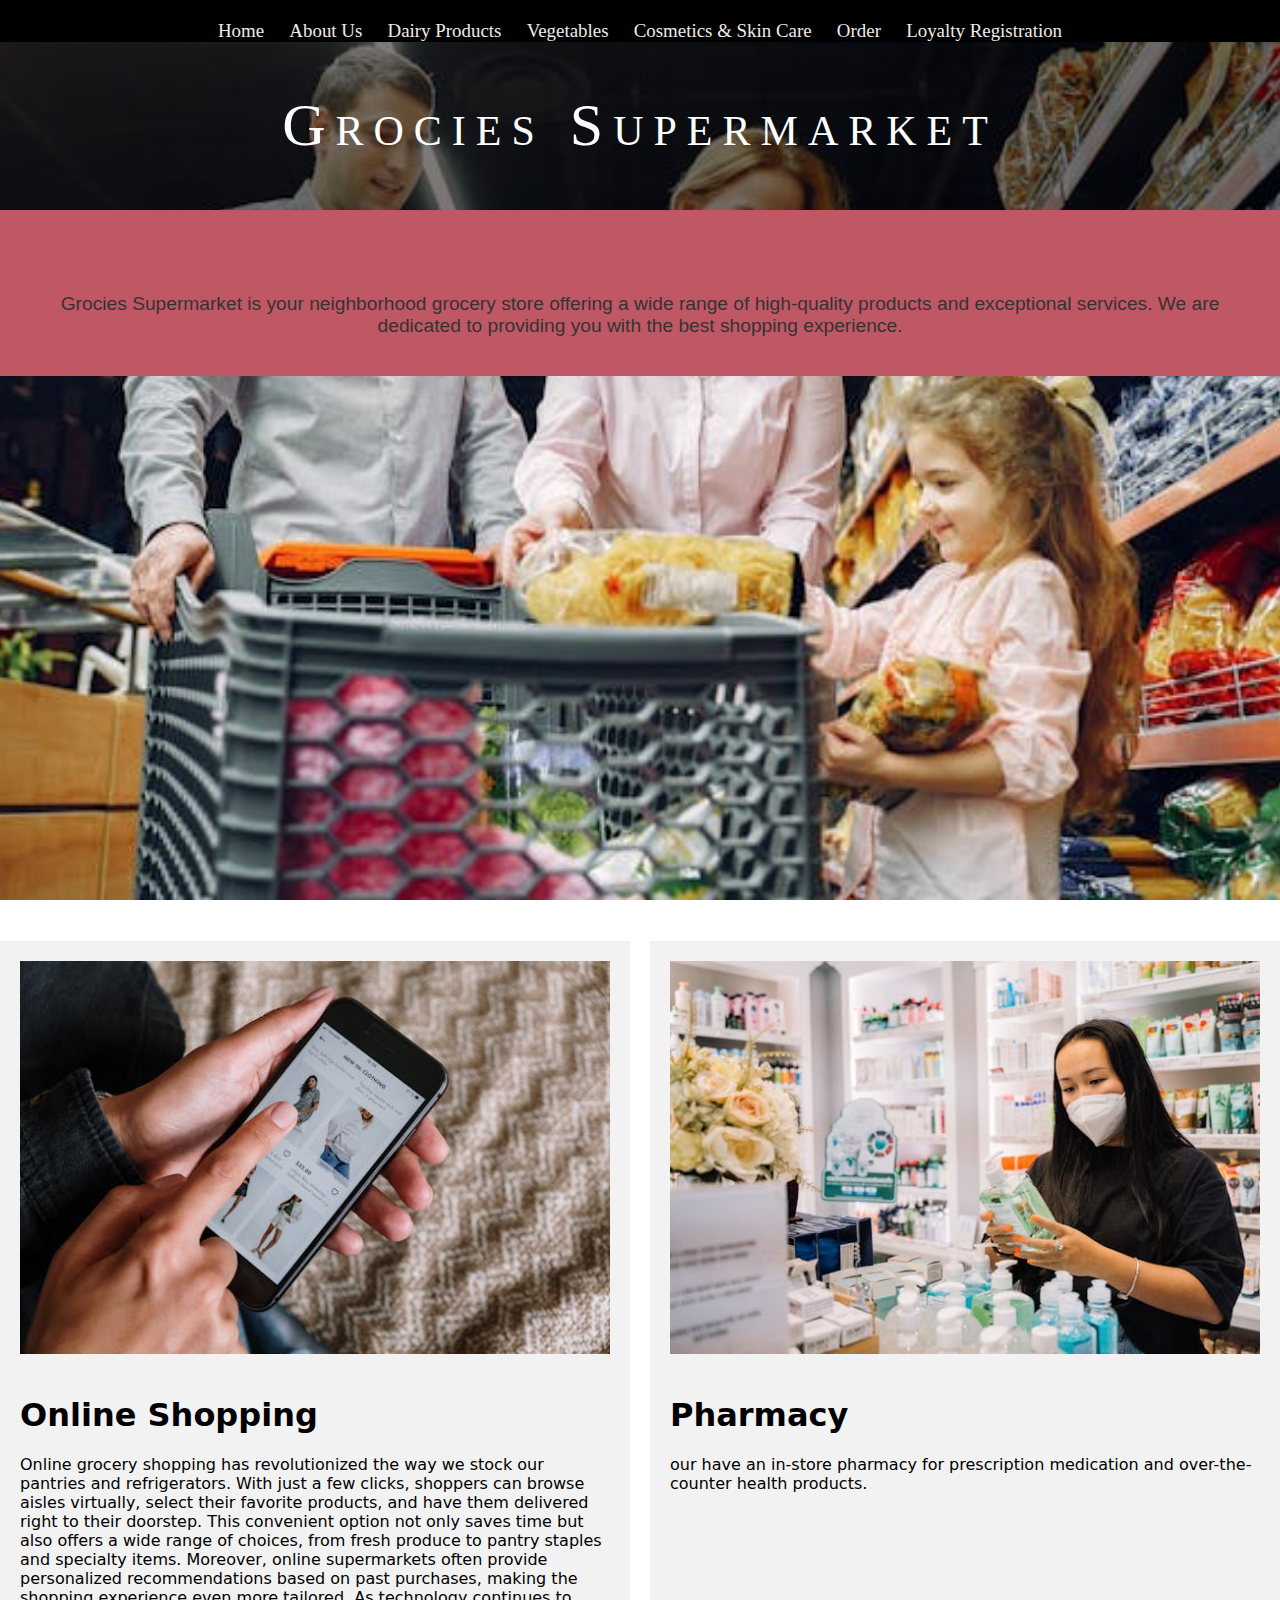
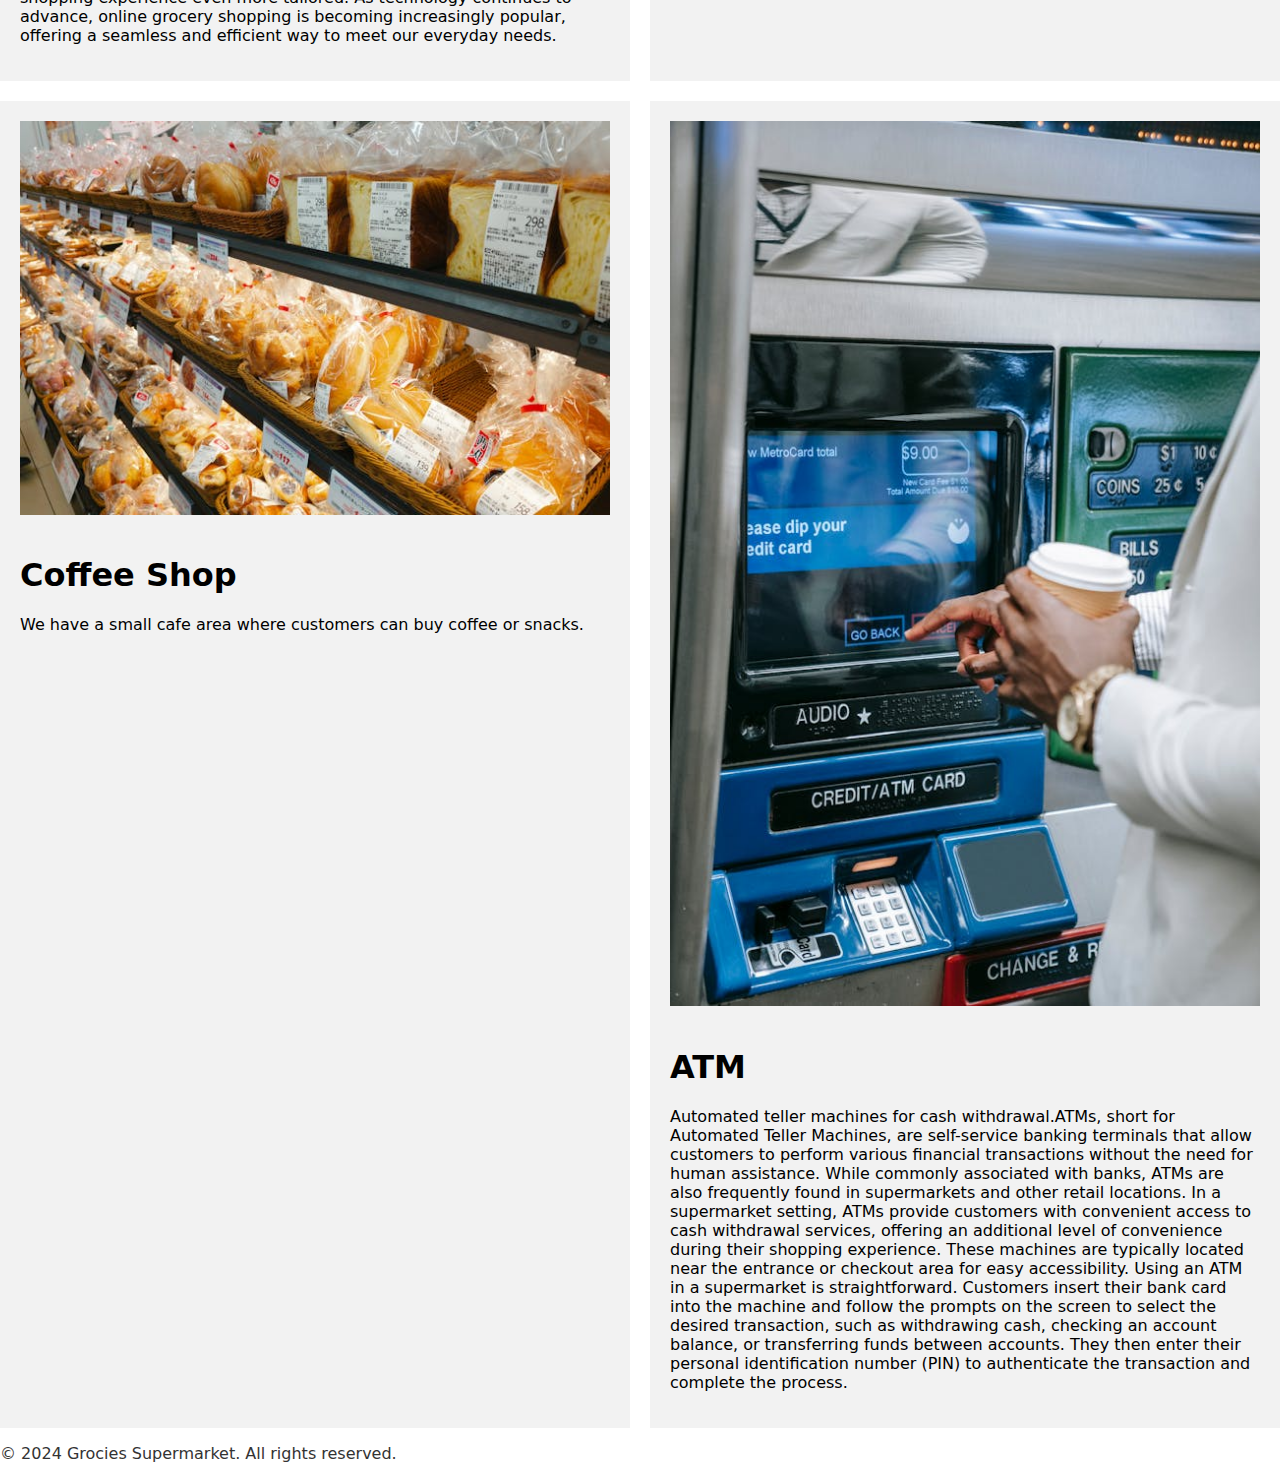
<file: index.html>
<!DOCTYPE html>
<html lang="en">
<head>
    <meta charset="UTF-8">
    <meta name="author" content="Your Name">
    <meta name="keywords" content="supermarket, groceries, dairy products, vegetables, cosmetics, order, loyalty">
    <meta name="description" content="Welcome to Grocies Supermarket - Your one-stop shop for all your grocery needs.">
    <meta name="viewport" content="width=device-width, initial-scale=1.0">
    <title>Grocies Supermarket</title>
    <link rel="stylesheet" href="home.css">
</head>
<body>
    <header>
        <nav>
            <ul>
                <li><a href="home.html">Home</a></li>
                <li><a href="about.html">About Us</a></li>
                <li><a href="Diary products.html">Dairy Products</a></li>
                <li><a href="vegetable.html">Vegetables</a></li>
                <li><a href="cosmetics.html">Cosmetics & Skin Care</a></li>
                <li><a href="oder.html">Order</a></li>
                <li><a href="loyalty.html">Loyalty Registration</a></li>
            </ul>
        </nav>
    </header>

    <div class="parallax-container">
        <div class="page-title">Grocies Supermarket</div>
        <div class="container1">
            <div class="text-box">
                <p>Grocies Supermarket is your neighborhood grocery store offering a wide range of high-quality products and exceptional services. We are dedicated to providing you with the best shopping experience.</p>
            </div>
        </div>
    </div>
    
    <main>
        <div class="grid-container">
            <div class="grid-item">
                <img src="images/24.jpeg" alt="Image 1" class="image">
                <div class="text-box">
                    <h1>Online Shopping</h1>
                    <p>Online grocery shopping has revolutionized the way we stock our pantries and refrigerators. With just a few clicks, shoppers can browse aisles virtually, select their favorite products, and have them delivered right to their doorstep. This convenient option not only saves time but also offers a wide range of choices, from fresh produce to pantry staples and specialty items. Moreover, online supermarkets often provide personalized recommendations based on past purchases, making the shopping experience even more tailored. As technology continues to advance, online grocery shopping is becoming increasingly popular, offering a seamless and efficient way to meet our everyday needs.</p>
                </div>
            </div>
            <div class="grid-item">
                <img src="images/40.jpeg" alt="Image 2" class="image">
                <div class="text-box">
                    <h1>Pharmacy</h1>
                    <p>our have an in-store pharmacy for prescription medication and over-the-counter health products.</p>
                </div>
            </div>
            <div class="grid-item">
                <img src="images/27.jpeg" alt="Image 3" class="image">
                <div class="text-box">
                    <h1>Coffee Shop</h1>
                    <p>We have a small cafe area where customers can buy coffee or snacks.</p>
                </div>
            </div>
            <div class="grid-item ATM">
                <img src="images/41.jpeg" alt="Image 4" class="image">
                <div class="text-box">
                    <h1>ATM</h1>
                    <p>Automated teller machines for cash withdrawal.ATMs, short for Automated Teller Machines, are self-service banking terminals that allow customers to perform various financial transactions without the need for human assistance. While commonly associated with banks, ATMs are also frequently found in supermarkets and other retail locations.

                        In a supermarket setting, ATMs provide customers with convenient access to cash withdrawal services, offering an additional level of convenience during their shopping experience. These machines are typically located near the entrance or checkout area for easy accessibility.
                        
                        Using an ATM in a supermarket is straightforward. Customers insert their bank card into the machine and follow the prompts on the screen to select the desired transaction, such as withdrawing cash, checking an account balance, or transferring funds between accounts. They then enter their personal identification number (PIN) to authenticate the transaction and complete the process.
                        
                        </p>
                </div>
            </div>
            
    </main>
    
    
    <footer>
        <p>&copy; 2024 Grocies Supermarket. All rights reserved.</p>
    </footer>
</body>
</html>
</file>
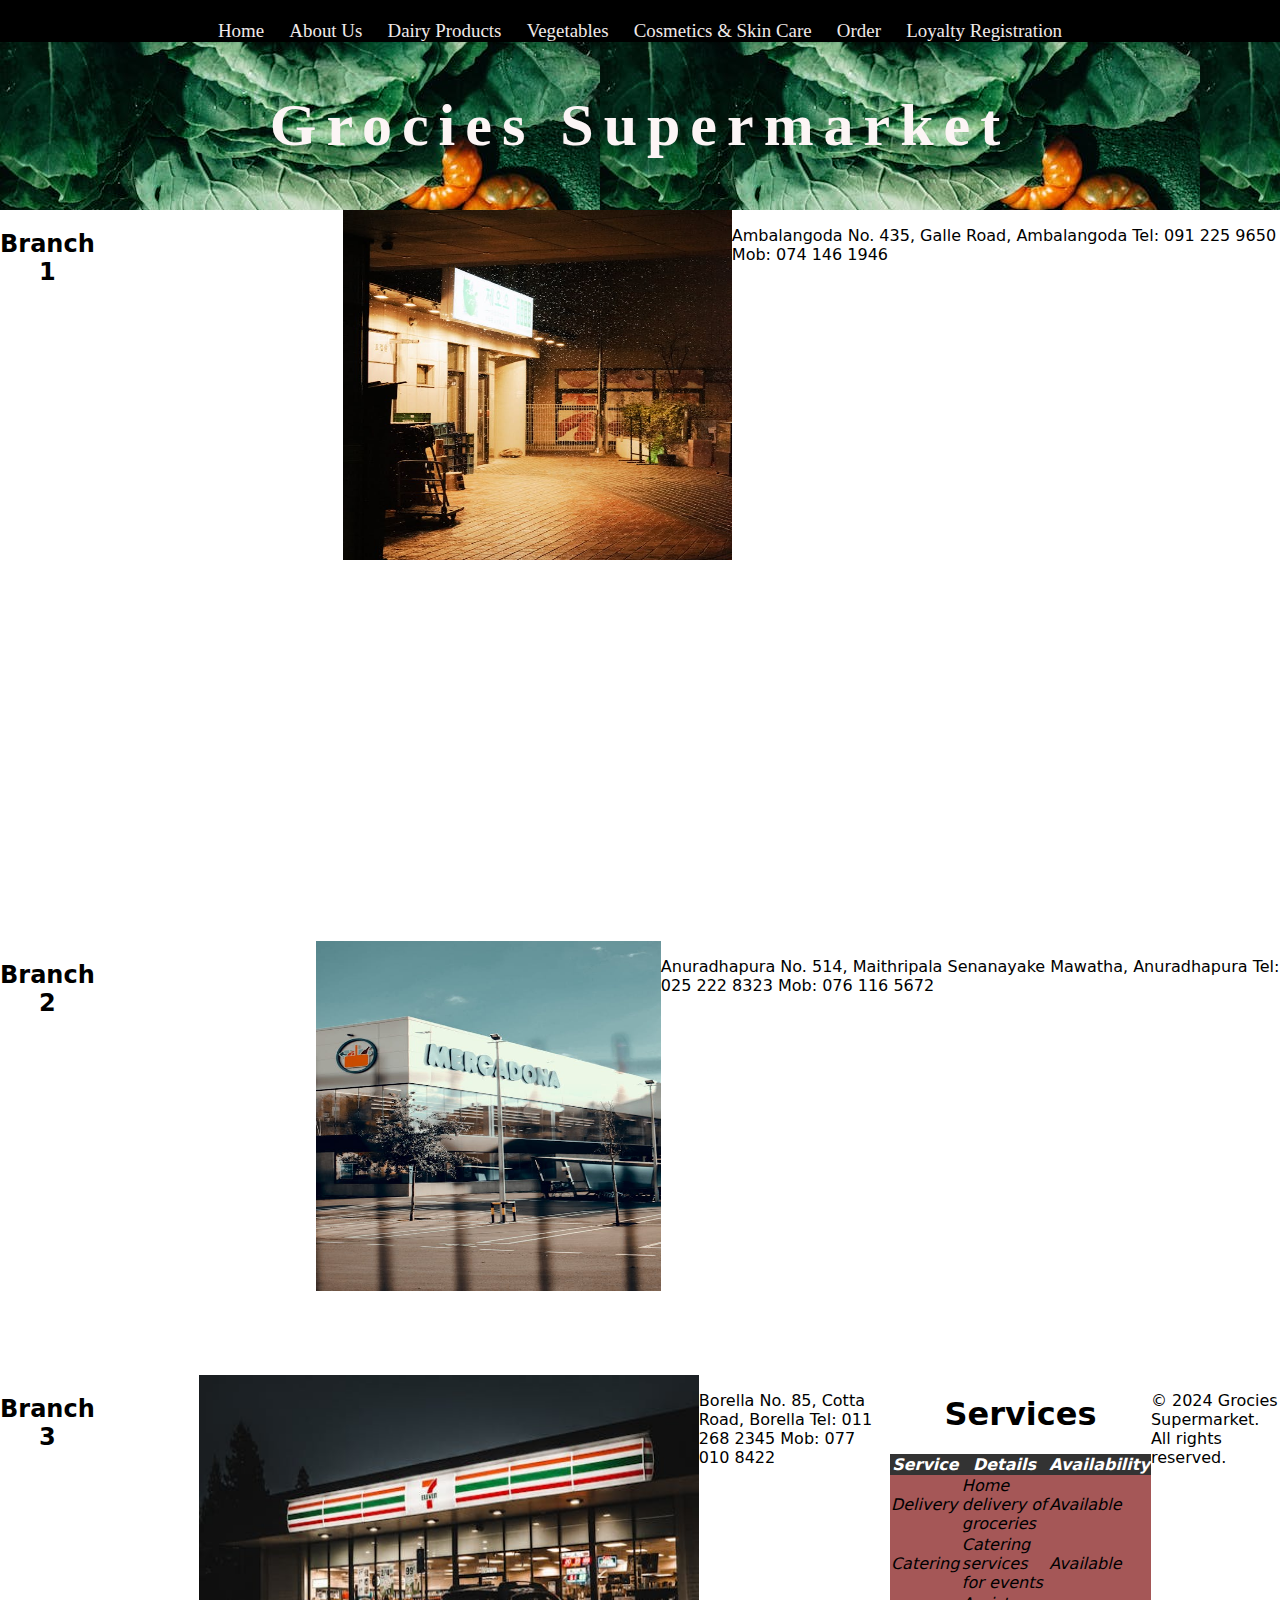
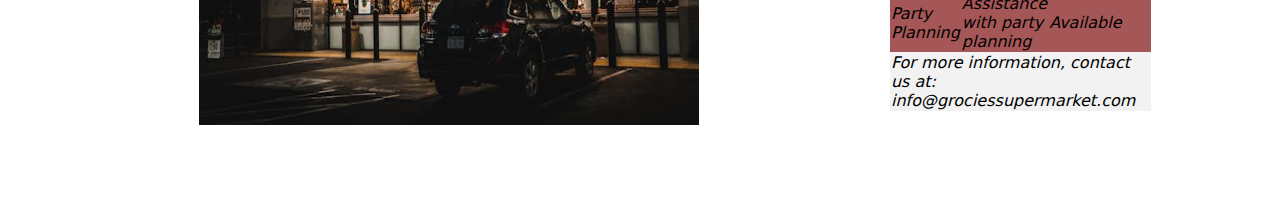
<file: about.html>
<!DOCTYPE html>
<html lang="en">
<head>
    <meta charset="UTF-8">
    <meta name="author" content="Your Name">
    <meta name="keywords" content="supermarket, groceries, dairy products, vegetables, cosmetics, order, loyalty">
    <meta name="description" content="Welcome to Grocies Supermarket - Your one-stop shop for all your grocery needs.">
    <meta name="viewport" content="width=device-width, initial-scale=1.0">
    <title>Grocies Supermarket</title>
    <link rel="stylesheet" href="About.css">
</head>
<body>
    <header>
        <nav>
            <ul>
                <li><a href="home.html">Home</a></li>
                <li><a href="about.html">About Us</a></li>
                <li><a href="Diary products.html">Dairy Products</a></li>
                <li><a href="vegetable.html">Vegetables</a></li>
                <li><a href="cosmetics.html">Cosmetics & Skin Care</a></li>
                <li><a href="oder.html">Order</a></li>
                <li><a href="loyality.html">Loyalty Registration</a></li>
            </ul>
        </nav>
    </header>
    <div class="parallax">
        <div class="page-title"> Grocies Supermarket</div>

    <section id="branches">
        
        <div class="branch">
            <h2>Branch 1</h2>
            <div class="content">
               <div class="map">
                <iframe src="https://www.google.com/maps/embed?pb=!1m18!1m12!1m3!1d31729.004914918463!2d80.03570856516095!3d6.247173260590827!2m3!1f0!2f0!3f0!3m2!1i1024!2i768!4f13.1!3m3!1m2!1s0x3ae1822ba5da53a1%3A0xe1ca72d5d96668ec!2sAmbalangoda!5e0!3m2!1sen!2slk!4v1714882065945!5m2!1sen!2slk" width="600" height="450" style="border:0;" allowfullscreen="" loading="lazy" referrerpolicy="no-referrer-when-downgrade"></iframe>
               </div>
            </div>    
            <img src="images/11.jpeg" alt="Branch 1 Image"width="500" height="350">
            <div class="box">
            <p>Ambalangoda
                No. 435, Galle Road, Ambalangoda
                Tel: 091 225 9650
                Mob: 074 146 1946</p>
            </div>   
        </div>
        </div>
        <div class="branch">
            <h2>Branch 2</h2>
            <div class="content">
               <div class="map">
                <iframe src="https://www.google.com/maps/embed?pb=!1m18!1m12!1m3!1d126325.51655894791!2d80.3209110698597!3d8.335313209410511!2m3!1f0!2f0!3f0!3m2!1i1024!2i768!4f13.1!3m3!1m2!1s0x3afcf4f99360e159%3A0xc111fe9ebc6dcf0e!2sAnuradhapura!5e0!3m2!1sen!2slk!4v1714882159571!5m2!1sen!2slk" width="600" height="450" style="border:0;" allowfullscreen="" loading="lazy" referrerpolicy="no-referrer-when-downgrade"></iframe>
               </div>
            </div>   
            <img src="images/12.jpeg" alt="Branch 2 Image" width="500" height="350">
            <div class="box">
            <p>Anuradhapura
                No. 514, Maithripala Senanayake Mawatha, Anuradhapura
                Tel: 025 222 8323
                Mob: 076 116 5672</p>
           </div>
        </div>
            <div class="branch">
                <h2>Branch 3</h2>
                <div class="content">
                  <div class="map">
                    <iframe src="https://www.google.com/maps/embed?pb=!1m18!1m12!1m3!1d15843.268618134734!2d79.86864593759854!3d6.912453391257354!2m3!1f0!2f0!3f0!3m2!1i1024!2i768!4f13.1!3m3!1m2!1s0x3ae259a291b991db%3A0xe37fc789128a67fc!2sColombo%2008%2C%20Colombo!5e0!3m2!1sen!2slk!4v1714809810687!5m2!1sen!2slk" width="600" height="450" style="border:0;" allowfullscreen="" loading="lazy" referrerpolicy="no-referrer-when-downgrade"></iframe>
                   </div>
                </div>   
                <img src="images/10.jpeg" alt="Branch 3 Image" width="500" height="350">
                <div class="box">
                <p>Borella
                    No. 85, Cotta Road, Borella
                    Tel: 011 268 2345
                    Mob: 077 010 8422</p>
                </div>            
    </section>

   
    <section id="services">
        <h1>Services</h1>
        <table>
            <thead>
                <tr>
                    <th>Service</th>
                    <th>Details</th>
                    <th>Availability</th>
                </tr>
            </thead>
            <tbody>
                <tr>
                    <td>Delivery</td>
                    <td>Home delivery of groceries</td>
                    <td>Available</td>
                </tr>
                <tr>
                    <td>Catering</td>
                    <td>Catering services for events</td>
                    <td>Available</td>
                </tr>
                <tr>
                    <td>Party Planning</td>
                    <td>Assistance with party planning</td>
                    <td>Available</td>
                </tr>
            </tbody>
            <tfoot>
                <tr>
                    <td colspan="3">For more information, contact us at: info@grociessupermarket.com</td>
                </tr>
            </tfoot>
        </table>
    </section>

    <footer>
        <p>&copy; 2024 Grocies Supermarket. All rights reserved.</p>
    </footer>
</body>
</html>
</file>
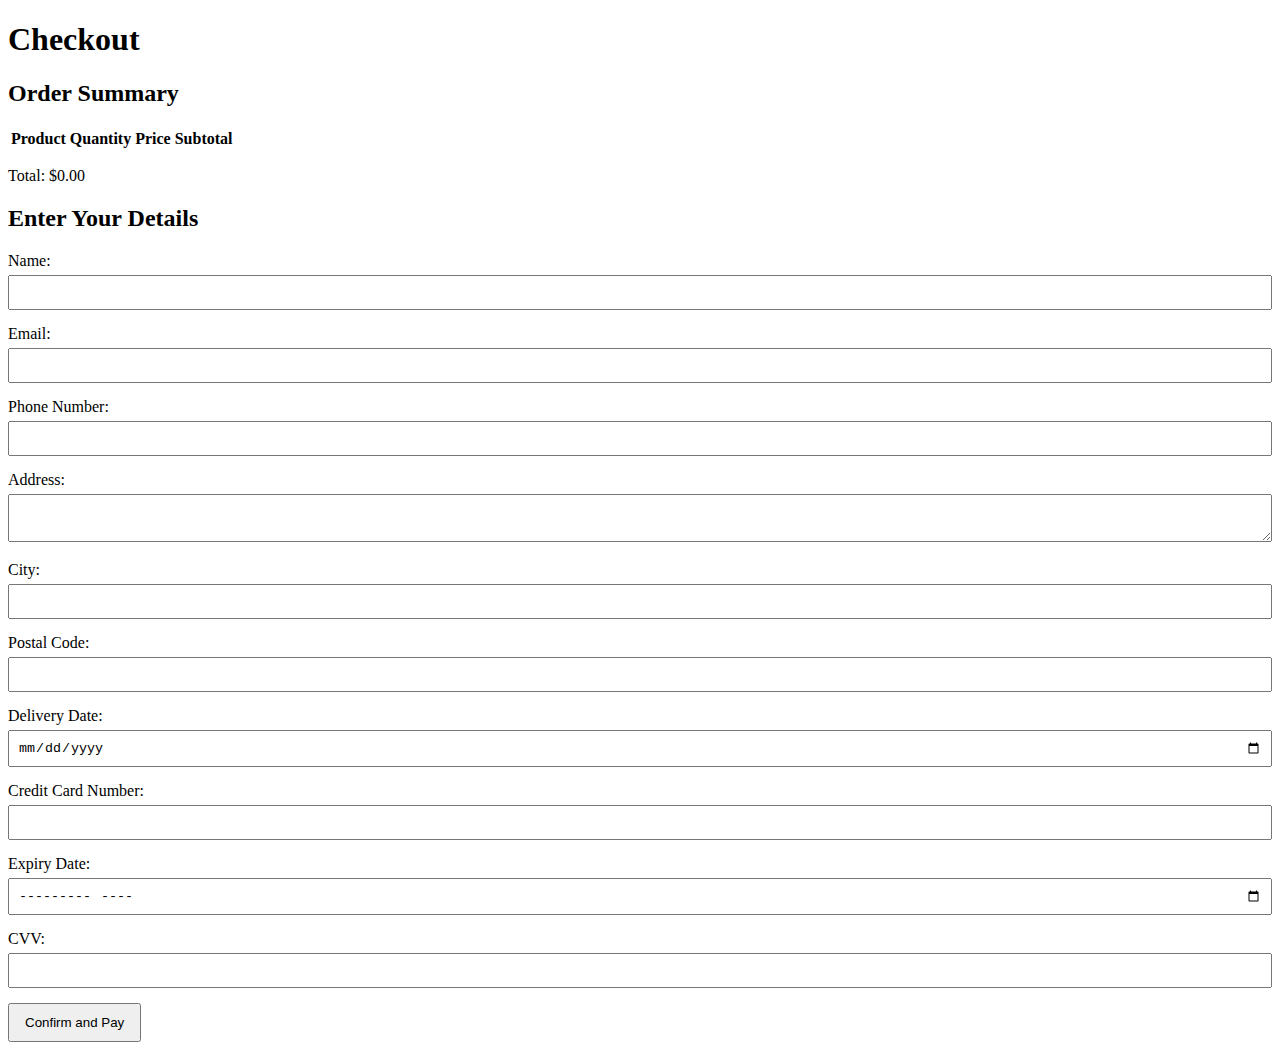
<file: checkout.html>
<!DOCTYPE html>
<html lang="en">
<head>
    <meta charset="UTF-8">
    <meta name="viewport" content="width=device-width, initial-scale=1.0">
    <title>Checkout</title>
    <link rel="stylesheet" href="oder.css">
</head>
<body>
    <header>
        <h1>Checkout</h1>
    </header>
    <main>
        <section class="order-summary">
            <h2>Order Summary</h2>
            <table id="order-summary-table">
                <thead>
                    <tr>
                        <th>Product</th>
                        <th>Quantity</th>
                        <th>Price</th>
                        <th>Subtotal</th>
                    </tr>
                </thead>
                <tbody>
                    
                </tbody>
            </table>
            <p>Total: $<span id="total-amount">0.00</span></p>
        </section>

        <section class="checkout-form">
            <h2>Enter Your Details</h2>
            <form id="checkout-form">
                <div class="form-group">
                    <label for="name">Name:</label>
                    <input type="text" id="name" name="name" required>
                </div>
                <div class="form-group">
                    <label for="email">Email:</label>
                    <input type="email" id="email" name="email" required>
                </div>
                <div class="form-group">
                    <label for="phone">Phone Number:</label>
                    <input type="tel" id="phone" name="phone" required>
                </div>
                <div class="form-group">
                    <label for="address">Address:</label>
                    <textarea id="address" name="address" required></textarea>
                </div>
                <div class="form-group">
                    <label for="city">City:</label>
                    <input type="text" id="city" name="city" required>
                </div>
                <div class="form-group">
                    <label for="postal-code">Postal Code:</label>
                    <input type="text" id="postal-code" name="postal-code" required>
                </div>
                <div class="form-group">
                    <label for="delivery-date">Delivery Date:</label>
                    <input type="date" id="delivery-date" name="delivery-date" required>
                </div>
                <div class="form-group">
                    <label for="cc-number">Credit Card Number:</label>
                    <input type="number" id="cc-number" name="cc-number" required>
                </div>
                <div class="form-group">
                    <label for="expiry-date">Expiry Date:</label>
                    <input type="month" id="expiry-date" name="expiry-date" required>
                </div>
                <div class="form-group">
                    <label for="cvv">CVV:</label>
                    <input type="number" id="cvv" name="cvv" required>
                </div>
                <div class="form-group">
                    <button type="submit" id="confirm-pay">Confirm and Pay</button>
                </div>
            </form>
        </section>
    </main>
    <script src="checkout.js"></script>
</body>
</html>
</file>
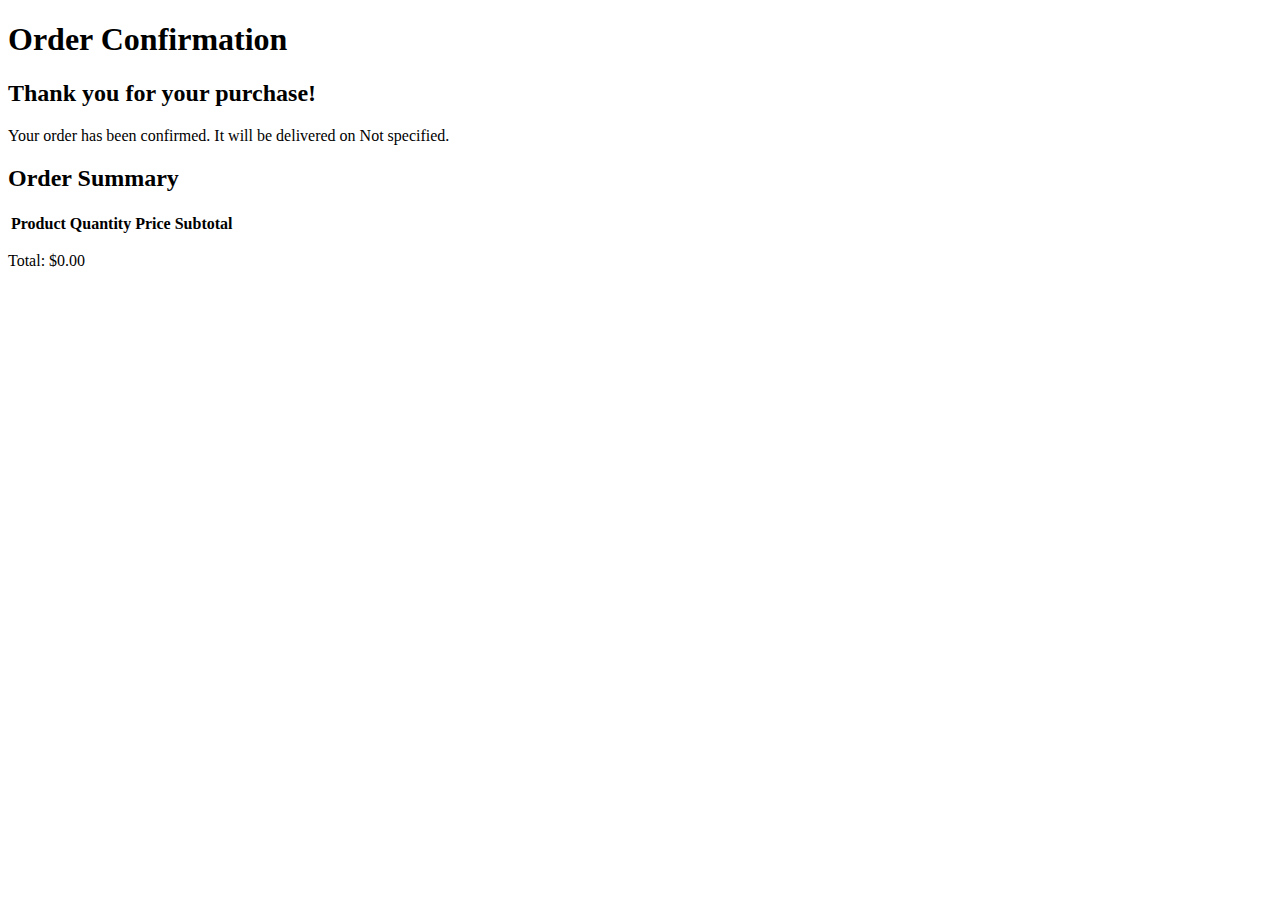
<file: confirmation.html>
<!DOCTYPE html>
<html lang="en">
<head>
    <meta charset="UTF-8">
    <meta name="viewport" content="width=device-width, initial-scale=1.0">
    <title>Order Confirmation</title>
    <link rel="stylesheet" href="oder.css">
</head>
<body>
    <header>
        <h1>Order Confirmation</h1>
    </header>
    <main>
        <section class="confirmation-message">
            <h2>Thank you for your purchase!</h2>
            <p>Your order has been confirmed. It will be delivered on <span id="delivery-date"></span>.</p>
        </section>

        <section class="order-summary">
            <h2>Order Summary</h2>
            <table id="order-summary-table">
                <thead>
                    <tr>
                        <th>Product</th>
                        <th>Quantity</th>
                        <th>Price</th>
                        <th>Subtotal</th>
                    </tr>
                </thead>
                <tbody>
                   
                </tbody>
            </table>
            <p>Total: $<span id="total-amount">0.00</span></p>
        </section>
    </main>
    <script src="confirmation.js"></script>
</body>
</html>
</file>
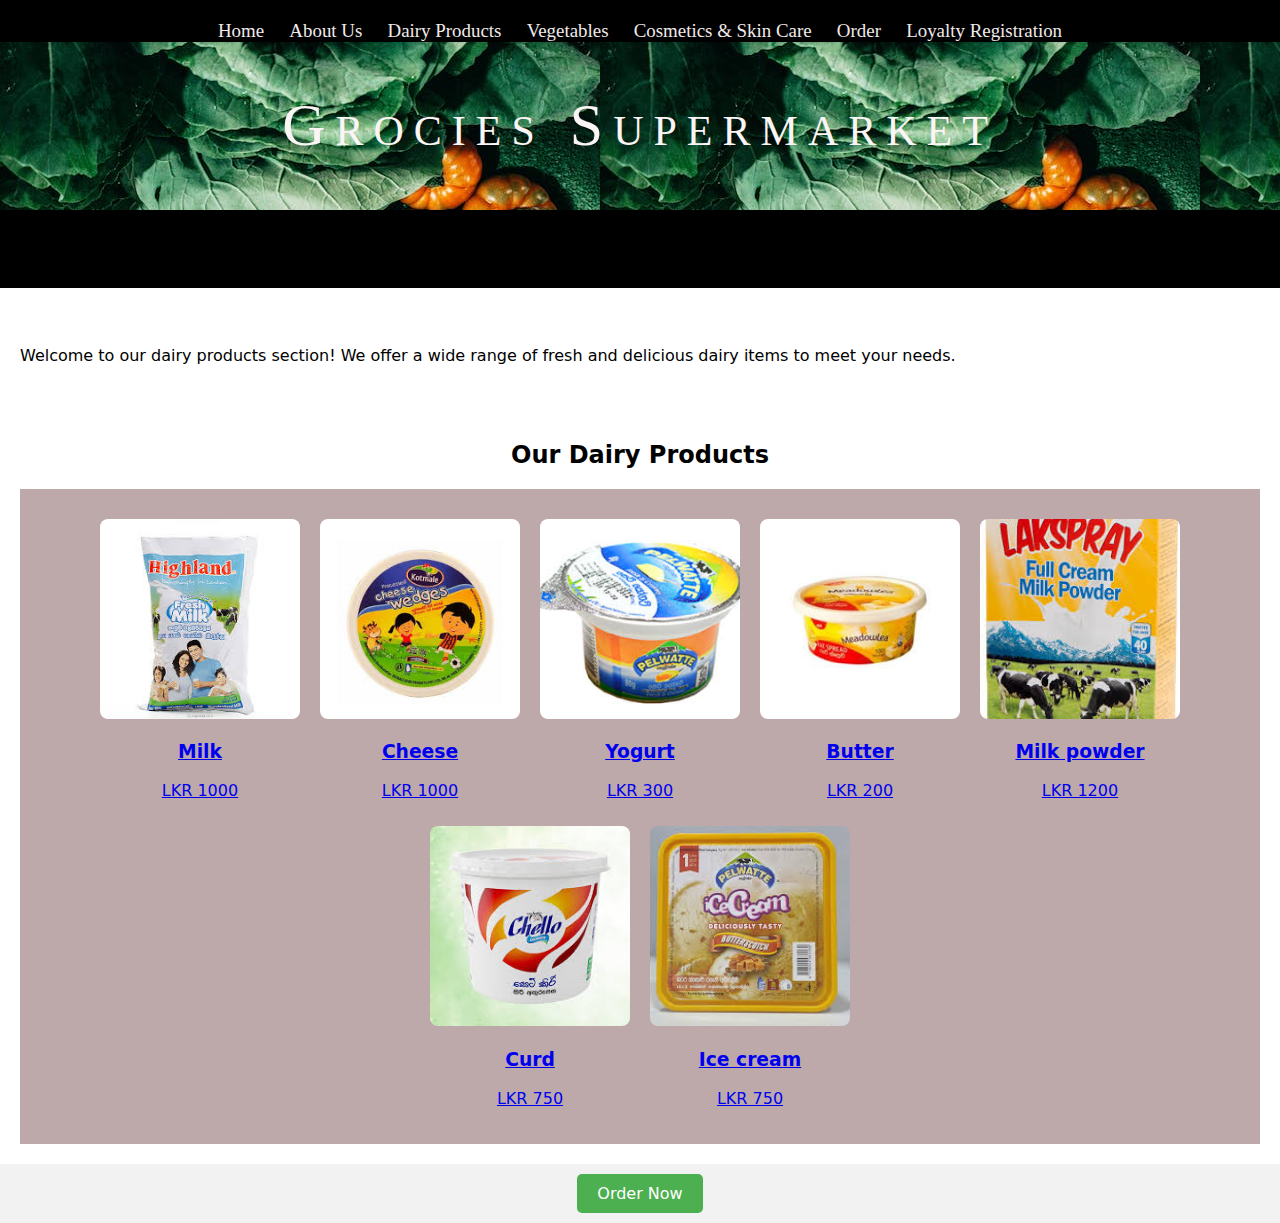
<file: Diary products.html>
<!DOCTYPE html>
<html lang="en">
<head>
    <meta charset="UTF-8">
    <meta name="author" content="Your Name">
    <meta name="keywords" content="supermarket, groceries, dairy products, vegetables, cosmetics, order, loyalty">
    <meta name="description" content="Welcome to Grocies Supermarket - Your one-stop shop for all your grocery needs.">
    <meta name="viewport" content="width=device-width, initial-scale=1.0">
    <title>Grocies Supermarket</title>
    <link rel="stylesheet" href="diary products.css">
</head>
<body>
    <header>
        <nav>
            <ul>
                <li><a href="home.html">Home</a></li>
                <li><a href="about.html">About Us</a></li>
                <li><a href="Diary products.html">Dairy Products</a></li>
                <li><a href="vegetable.html">Vegetables</a></li>
                <li><a href="cosmetics.html">Cosmetics & Skin Care</a></li>
                <li><a href="oder.html">Order</a></li>
                <li><a href="loyality.html">Loyalty Registration</a></li>
            </ul>
        </nav>
    </header>
    <div class="parallax">
        <div class="page-title"> Grocies Supermarket</div>


    <header>
        <h1>Dairy Products</h1>
    </header>
    
    <section class="intro">
        <p>Welcome to our dairy products section! We offer a wide range of fresh and delicious dairy items to meet your needs.</p>
    </section>
    
    <section class="products">
        <h2>Our Dairy Products</h2>
        <div class="product-container">
            <a href="oder.html" class="Dairy">
                <div class="product">
                    <img src="images/36.jpeg" alt="Milk">
                    <h3>Milk</h3>
                    <p>LKR 1000</p>
                </div>
            </a>
            <a href="oder.html" class="Dairy">
                <div class="product">
                    <img src="images/33.jpeg" alt="Cheese">
                    <h3>Cheese</h3>
                    <p>LKR 1000</p>
                </div>
            </a>
            <a href="oder.html" class="Dairy">
                <div class="product">
                    <img src="images/30.jpeg" alt="Yogurt">
                    <h3>Yogurt</h3>
                    <p>LKR 300</p>
                </div>
            </a>
            <a href="oder.html" class="Dairy">
                <div class="product">
                    <img src="images/32.jpeg" alt="Butter">
                    <h3>Butter</h3>
                    <p>LKR 200</p>
                </div>
            </a>
            <a href="oder.html" class="Dairy">
                <div class="product">
                    <img src="images/29.jpeg" alt="Milk powder">
                    <h3>Milk powder</h3>
                    <p>LKR 1200</p>
                </div>
            </a>
            <a href="oder.html" class="Dairy">
                <div class="product">
                    <img src="images/31.jpeg" alt="Curd">
                    <h3>Curd</h3>
                    <p>LKR 750</p>
                </div>
            </a>
            <a href="oder.html" class="Dairy">
                <div class="product">
                    <img src="images/37.jpeg" alt="Ice cream">
                    <h3>Ice cream</h3>
                    <p>LKR 750</p>
                </div>
            </a>
        </div>
    </section>
    
    
    <footer>
        <a href="oder.html">Order Now</a>
    </footer>
</body>
</html>
</file>
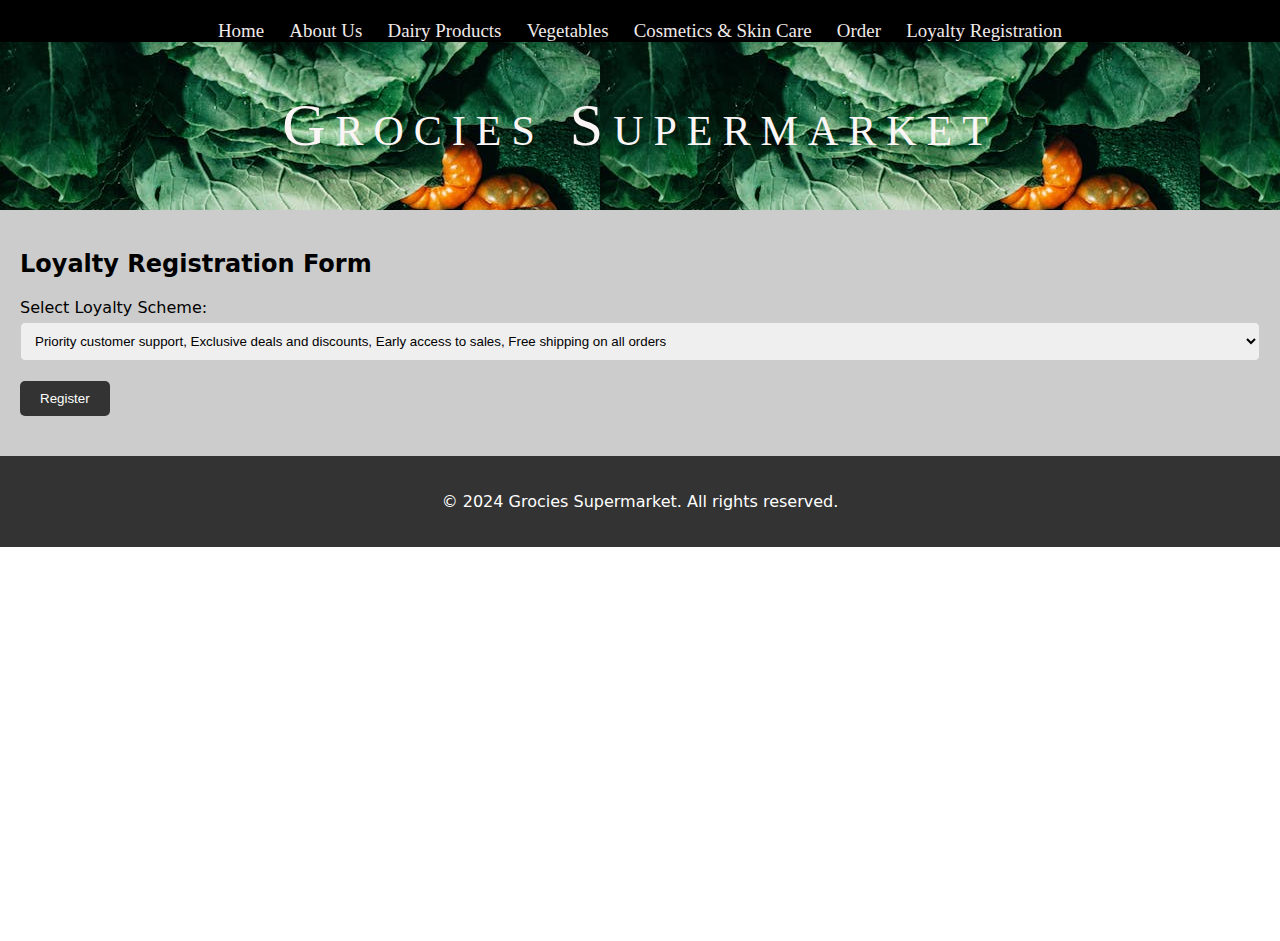
<file: loyality.html>
<!DOCTYPE html>
<html lang="en">
<head>
    <meta charset="UTF-8">
    <meta name="author" content="Your Name">
    <meta name="keywords" content="supermarket, groceries, dairy products, vegetables, cosmetics, order, loyalty">
    <meta name="description" content="Welcome to Grocies Supermarket - Your one-stop shop for all your grocery needs.">
    <meta name="viewport" content="width=device-width, initial-scale=1.0">
    <title>Grocies Supermarket</title>
    <link rel="stylesheet" href="loyality.css">
</head>
<body>
    <header>
        <nav>
            <ul>
                <li><a href="home.html">Home</a></li>
                <li><a href="about.html">About Us</a></li>
                <li><a href="Diary products.html">Dairy Products</a></li>
                <li><a href="vegetable.html">Vegetables</a></li>
                <li><a href="cosmetics.html">Cosmetics & Skin Care</a></li>
                <li><a href="oder.html">Order</a></li>
                <li><a href="loyality.html">Loyalty Registration</a></li>
            </ul>
        </nav>
    </header>
    <div class="parallax">
        <div class="page-title"> Grocies Supermarket</div>

    <section class="loyalty-form">
        <h2>Loyalty Registration Form</h2>
        <form action="#" method="post">
            <div class="form-group">
                <label for="loyalty-scheme">Select Loyalty Scheme:</label>
                <select id="loyalty-scheme" name="loyalty-scheme" required>
                    <optgroup label="Gold Membership">
                        <option value="gold">Priority customer support, Exclusive deals and discounts, Early access to sales, Free shipping on all orders</option>
                    </optgroup>
                    <optgroup label="Silver Membership">
                        <option value="silver">Discounts on selected items, Birthday discounts, Points for every purchase, Access to member-only events</option>
                    </optgroup>
                    <optgroup label="Bronze Membership">
                        <option value="bronze">Occasional discounts, Points for every purchase, Birthday rewards</option>
                    </optgroup>
                </select>
            </div>
            
            <div class="form-group">
                <input type="submit" value="Register">
            </div>
        </form>
    </section>
    <footer>
        <p>&copy; 2024 Grocies Supermarket. All rights reserved.</p>
    </footer>
</body>
</html>
</file>
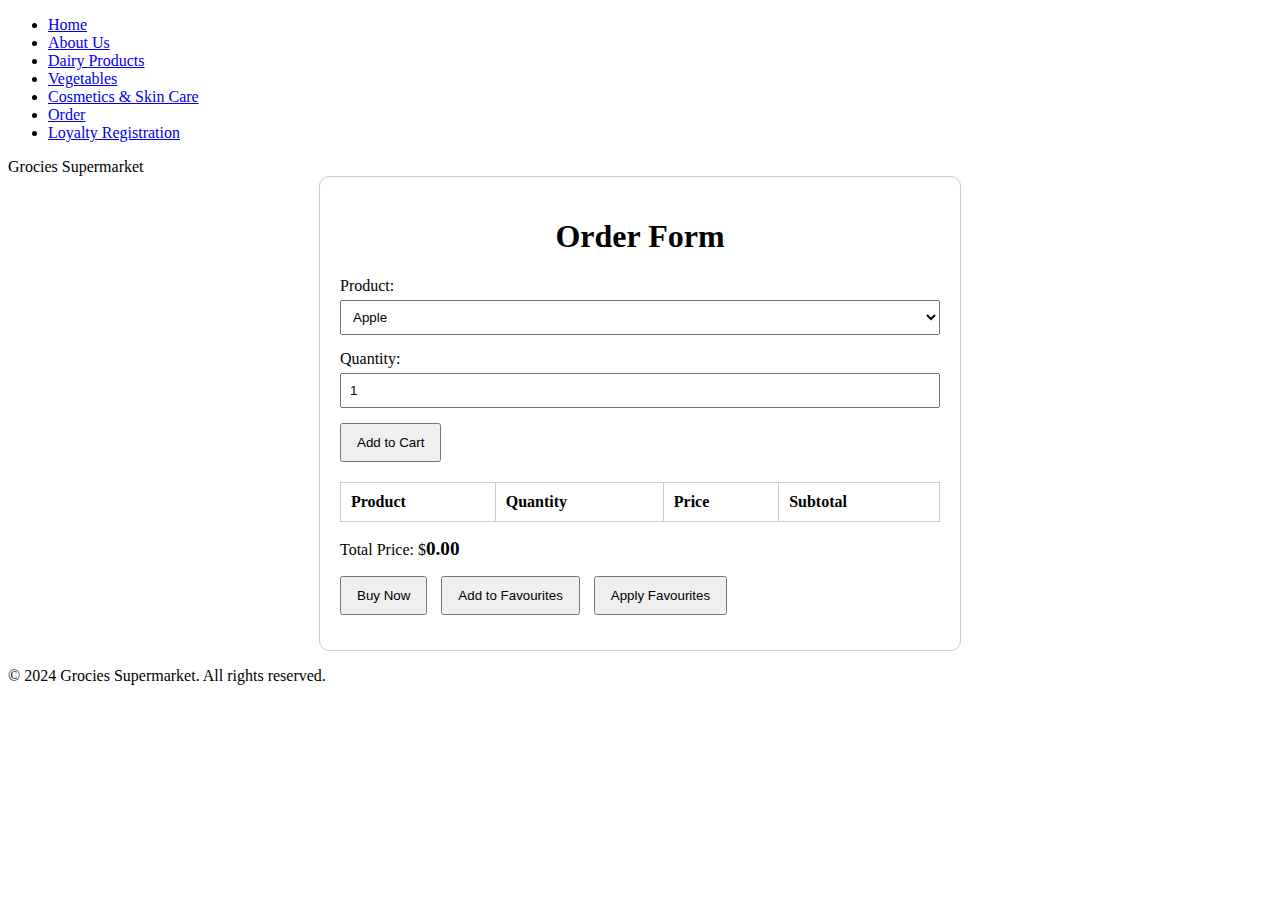
<file: oder.html>
<!DOCTYPE html>
<html lang="en">
<head>
    <meta charset="UTF-8">
    <meta name="author" content="Your Name">
    <meta name="keywords" content="supermarket, groceries, order, shopping cart">
    <meta name="description" content="Order your favorite products from Grocies Supermarket.">
    <meta name="viewport" content="width=device-width, initial-scale=1.0">
    <title>Order Page</title>
    <link rel="stylesheet" href="oder.css">
</head>
<body>
    <header>
        <nav>
            <ul>
                <li><a href="home.html">Home</a></li>
                <li><a href="about.html">About Us</a></li>
                <li><a href="Diary products.html">Dairy Products</a></li>
                <li><a href="vegetable.html">Vegetables</a></li>
                <li><a href="cosmetics.html">Cosmetics & Skin Care</a></li>
                <li><a href="oder.html">Order</a></li>
                <li><a href="loyality.html">Loyalty Registration</a></li>
            </ul>
        </nav>
    </header>
    <div class="parallax">
        <div class="page-title"> Grocies Supermarket</div>
    
    <main>
        <section class="order-form">
            <h1>Order Form</h1>
            <form id="order-form">
                <div class="form-group">
                    <label for="product">Product:</label>
                    <select id="product" name="product">
                        <optgroup label="Fruits">
                            <option value="apple">Apple</option>
                            <option value="banana">Banana</option>
                            <option value="orange">Orange</option>
                            <option value="grapes">Grapes</option>
                            <option value="mango">Mango</option>
                            <option value="pineapple">Pineapple</option>
                        </optgroup>
                        <optgroup label="Vegetables">
                            <option value="tomato">Tomato</option>
                            <option value="lettuce">Lettuce</option>
                            <option value="cucumber">Cucumber</option>
                            <option value="pumpkin">Pumpkin</option>
                            <option value="bell pepper">Bell Pepper</option>
                            <option value="broccoli">Broccoli</option>
                        </optgroup>
                        <optgroup label="Dairy Produce">
                            <option value="milk">Milk</option>
                            <option value="cheese">Cheese</option>
                            <option value="yogurt">Yogurt</option>
                            <option value="curd">Curd</option>
                            <option value="ice cream">Ice Cream</option>
                            <option value="butter">Butter</option>
                        </optgroup>
                        <optgroup label="Meat and Seafood">
                            <option value="chicken">Chicken</option>
                            <option value="beef">Beef</option>
                            <option value="fish">Fish</option>
                            <option value="shrimp">Shrimp</option>
                        </optgroup>
                        <optgroup label="Baking and Cooking Ingredients">
                            <option value="flour">Flour</option>
                            <option value="sugar">Sugar</option>
                            <option value="salt">Salt</option>
                            <option value="baking powder">Baking Powder</option>
                            <option value="oil">Cooking Oil</option>
                            <option value="spices">Spices</option>
                        </optgroup>
                    </select>
                </div>
                <div class="form-group">
                    <label for="quantity">Quantity:</label>
                    <input type="number" id="quantity" name="quantity" min="1" max="100" value="1">
                </div>
                <div class="form-group">
                    <button type="button" id="add-to-cart">Add to Cart</button>
                </div>
            </form>

            <table id="cart-table">
                <thead>
                    <tr>
                        <th>Product</th>
                        <th>Quantity</th>
                        <th>Price</th>
                        <th>Subtotal</th>
                    </tr>
                </thead>
                <tbody>
                    
                </tbody>
            </table>
            <p>Total Price: $<span id="total-price">0.00</span></p>

            <div class="form-group">
                <button type="button" id="buy-now">Buy Now</button>
                <button type="button" id="add-to-favourites">Add to Favourites</button>
                <button type="button" id="apply-favourites">Apply Favourites</button>
            </div>
        </section>
    </main>
    
    <footer>
        <p>&copy; 2024 Grocies Supermarket. All rights reserved.</p>
    </footer>

    <script src="oder.js"></script>
</body>
</html>
</file>
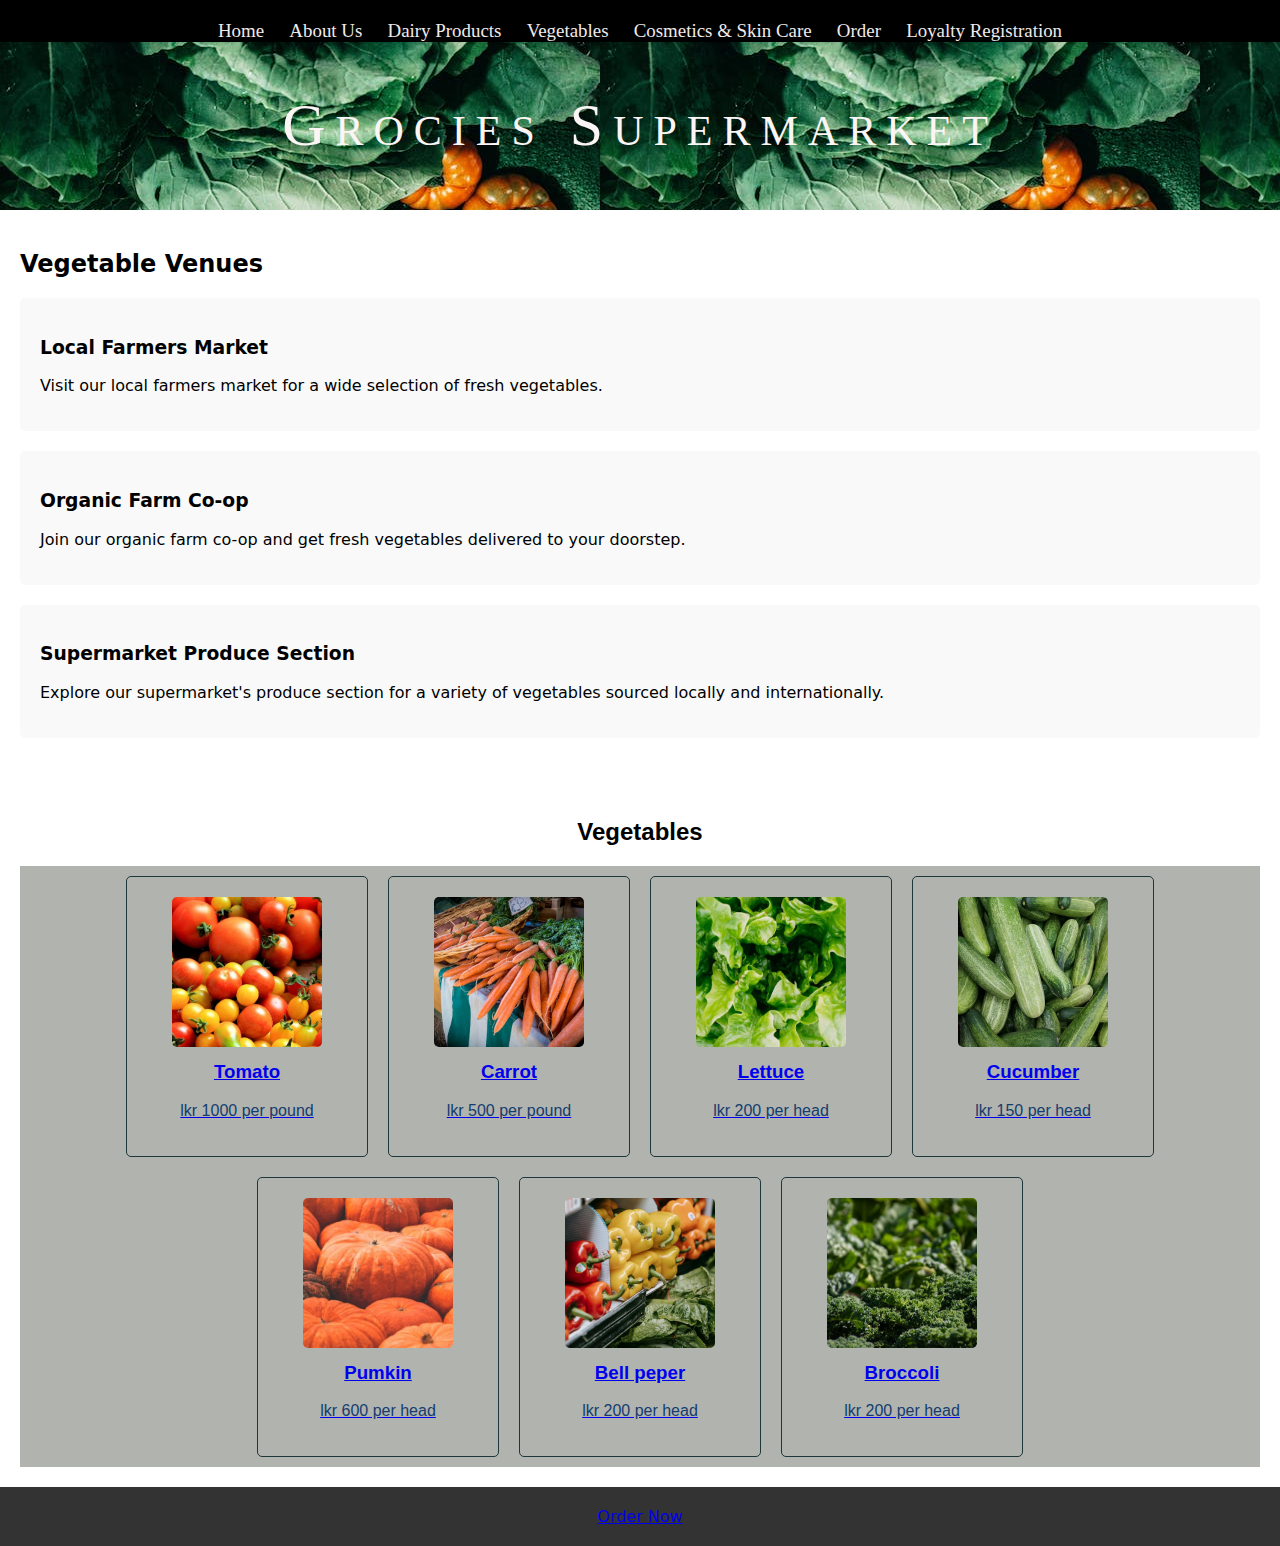
<file: vegetable.html>
<!DOCTYPE html>
<html lang="en">
<head>
    <meta charset="UTF-8">
    <meta name="author" content="Your Name">
    <meta name="keywords" content="supermarket, groceries, dairy products, vegetables, cosmetics, order, loyalty">
    <meta name="description" content="Welcome to Grocies Supermarket - Your one-stop shop for all your grocery needs.">
    <meta name="viewport" content="width=device-width, initial-scale=1.0">
    <title>Grocies Supermarket</title>
    <link rel="stylesheet" href="vegtables.css">
</head>
<body>
    <header>
        <nav>
            <ul>
                <li><a href="home.html">Home</a></li>
                <li><a href="about.html">About Us</a></li>
                <li><a href="Diary products.html">Dairy Products</a></li>
                <li><a href="vegetable.html">Vegetables</a></li>
                <li><a href="cosmetics.html">Cosmetics & Skin Care</a></li>
                <li><a href="oder.html">Order</a></li>
                <li><a href="loyality.html">Loyalty Registration</a></li>
            </ul>
        </nav>
    </header>
    <div class="parallax">
        <div class="page-title"> Grocies Supermarket</div>

    <section class="venues">
        <h2>Vegetable Venues</h2>
        <div class="venue">
            <h3>Local Farmers Market</h3>
            <p>Visit our local farmers market for a wide selection of fresh vegetables.</p>
        </div>
        <div class="venue">
            <h3>Organic Farm Co-op</h3>
            <p>Join our organic farm co-op and get fresh vegetables delivered to your doorstep.</p>
        </div>
        <div class="venue">
            <h3>Supermarket Produce Section</h3>
            <p>Explore our supermarket's produce section for a variety of vegetables sourced locally and internationally.</p>
        </div>
    </section>

    <section class="vegetables">
        <h2>Vegetables</h2>
        <div class="vegetable-container">
            <a href="oder.html" class="vegetable">
                <img src="images/16.jpeg" alt="Tomato">
                <h3>Tomato</h3>
                <p class="price">lkr 1000 per pound</p>
            </a>
    
            <a href="oder.html" class="vegetable">
                <img src="images/18.jpeg" alt="Carrot">
                <h3>Carrot</h3>
                <p class="price">lkr 500 per pound</p>
            </a>
    
            <a href="oder.html" class="vegetable">
                <img src="images/19.jpeg" alt="Lettuce">
                <h3>Lettuce</h3>
                <p class="price">lkr 200 per head</p>
            </a>
    
            <a href="oder.html" class="vegetable">
                <img src="images/20.jpeg" alt="Cucumber">
                <h3> Cucumber</h3>
                <p class="price">lkr 150 per head</p>
            </a>
    
            <a href="oder.html" class="vegetable">
                <img src="images/21.jpeg" alt="Pumkin">
                <h3>Pumkin</h3>
                <p class="price">lkr 600 per head</p>
            </a>
    
            <a href="oder.html" class="vegetable">
                <img src="images/22.jpeg" alt="Bell peper">
                <h3>Bell peper</h3>
                <p class="price">lkr 200 per head</p>
            </a>
    
            <a href="oder.html" class="vegetable">
                <img src="images/23.jpeg" alt="Broccoli">
                <h3>Broccoli</h3>
                <p class="price">lkr 200 per head</p>
            </a>
        </div>
    </section>
    
    

    <footer>
        <a href="oder.html">Order Now</a>
    </footer>
</body>
</html>
</file>
<file: home.css>
@media screen and (max-width: 768px) {
    .page-title {
        font-size: 40px;
        padding: 30px;
    }

    header nav ul li {
        display: block;
        margin: 10px 0;
    }

    .text-box {
        padding: 10px;
        height: auto;
    }

    .grid-container {
        grid-template-columns: 1fr; 
    }

    .grid-item {
        margin: 10px 0;
    }

    .image, .text-box {
        width: 100%;
        margin: 10px 0;
    }
}

body {
    margin: 0;
    font-family: system-ui;
    color: #333; 
}

.parallax-container {
    background-image: url(images/3.jpeg); 
    background-attachment: fixed;
    background-position: center;
    background-repeat: no-repeat;
    background-size: cover;
    position: relative;
    height: 100vh; 
}

.page-title {
    background: rgba(0, 0, 0, 0.5);
    text-align: center;
    color: #ffffff; 
    padding: 50px;
    font-variant: small-caps;
    font-size: 60px;
    font-family: fantasy;
    letter-spacing: 10px;
    position: relative; 
    z-index: 1;
}

header:hover {
    transform: scale(1.05);
    transition: transform 0.3s ease;
}

header {
    padding-top: 20px; 
    position: relative;
    z-index: 1000; 
    background-color: black;
    font-family: 'Times New Roman', Times, serif;
}

header nav ul {
    list-style: none;
    margin: 0;
    padding: 0;
    text-align: center; 
}

header nav ul li {
    display: inline; 
    margin-right: 20px; 
}

header nav ul li:last-child {
    margin-right: 0; 
}

header nav ul li a {
    text-decoration: none;
    color: #f0eaea; 
    font-size: 18px;
}

.container1 .text-box {
    text-align: center !important;
    background-color: #c05765; 
    padding: 20px; 
    font-family: 'Gill Sans', 'Gill Sans MT', Calibri, 'Trebuchet MS', sans-serif;
    font-size: larger;
    padding-top: 5%;
    width: fit-content; 
}

.grid-container {
    display: grid;
    grid-template-columns: repeat(2, 1fr); 
    gap: 20px; 
    justify-items: center; 
}

.grid-item {
    display: flex;
    flex-direction: column; 
    align-items: center; 
    background-color: #f2f2f2; 
    padding: 20px;
}

.grid-item .image {
    max-width: 100%; 
    height: auto; 
    margin-bottom: 20px; 
}


.grid-item .text-box {
    width: 100%;
    text-align: left; 
    color: #000; 
}
.grid-itemATM{
    max-width: 100%; 
    height: auto;

}
</file>
<file: About.css>
@media screen and (max-width: 768px) {
    .page-title {
        font-size: 40px;
        padding: 30px;
    }

    header nav ul li {
        display: block;
        margin: 10px 0;
    }

    .text-box {
        padding: 10px;
        height: auto;
    }

    .grid-container {
        grid-template-columns: 1fr; /* Single column on small screens */
    }

    .grid-item {
        margin: 10px 0;
    }

    .image, .text-box {
        width: 100%;
        margin: 10px 0;
    }
}

body {
    margin: 0;
    font-family: system-ui;
}

.parallax {
    height: 100vh;
    background-attachment: fixed;
    background-position: center;
    background-repeat: no-repeat;
    background-size: cover;
    position: relative;
}

.page-title {
    background: rgba(0, 0, 0, 0.5);
    background-image: url('images/1.jpeg.jpeg'); /* Added quotes around URL */
    text-align: center;
    color: rgb(252, 245, 245);
    padding: 50px;
    font-weight: bold;
    font-size: 60px;
    font-family: fantasy;
    letter-spacing: 10px;
    position: relative;
    z-index: 1;
}

header:hover {
    transform: scale(1.05);
    transition: transform 0.3s ease;
}

header {
    padding-top: 20px;
    position: relative;
    z-index: 1000;
    background-color: black;
    font-family: 'Times New Roman', Times, serif;
}

header nav ul {
    list-style: none;
    margin: 0;
    padding: 0;
    text-align: center;
}

header nav ul li {
    display: inline;
    margin-right: 20px;
}

header nav ul li:last-child {
    margin-right: 0;
}

header nav ul li a {
    text-decoration: none;
    color: rgb(240, 234, 234);
    font-size: 18px;
}

h1, h2 {
    text-align: center;
    margin-top: 20px;
}

.branches {
    text-align: center;
}

.branch {
    margin-bottom: 30px;
    display: flex;
}

.image,
.map {
    flex: 1;
    padding: 0;
}

.content {
    display: flex;
    align-items: center;
    justify-content: center;
    flex-wrap: wrap;
}

.map {
    flex: 1;
    margin-right: 20px;
}

.map iframe {
    height: 400px;
    width: 100%; /* Added width property */
}

img {
    max-width: 100%;
}

table {
    width: 100%;
    border-collapse: collapse;
    background-color: rgb(165, 87, 87);
    font-style: italic; /* Changed to italic */
}

table tr:hover {
    background-color: #f5f5f5;
}

table td:hover {
    background-color: #f5f5f5;
}

th {
    background-color: #333;
    color: #fff;
}

tfoot {
    background-color: #f2f2f2;
}
</file>
<file: oder.css>
@media screen and (max-width: 768px) {
    .page-title {
        font-size: 40px;
        padding: 30px;
    }

    header nav ul li {
        display: block;
        margin: 10px 0;
    }

    .text-box {
        padding: 10px;
        height: auto;
    }

    .grid-container {
        grid-template-columns: 1fr; 
    }

    .grid-item {
        margin: 10px 0;
    }

    .image, .text-box {
        width: 100%;
        margin: 10px 0;
    }
}

.order-form {
    max-width: 600px;
    margin: 0 auto;
    padding: 20px;
    border: 1px solid #ccc;
    border-radius: 10px;
}

.order-form h1 {
    text-align: center;
}

.form-group {
    margin-bottom: 15px;
}

.form-group label {
    display: block;
    margin-bottom: 5px;
}

.form-group input, 
.form-group select, 
.form-group textarea {
    width: 100%;
    padding: 8px;
    box-sizing: border-box;
}

#cart-table {
    width: 100%;
    border-collapse: collapse;
    margin-top: 20px;
}

#cart-table th, #cart-table td {
    border: 1px solid #ccc;
    padding: 10px;
    text-align: left;
}

#total-price {
    font-weight: bold;
    font-size: 1.2em;
}

button {
    padding: 10px 15px;
    margin-right: 10px;
}
</file>
<file: diary products.css>
@media screen and (max-width: 768px) {
    .page-title {
        font-size: 40px;
        padding: 30px;
    }

    header nav ul li {
        display: block;
        margin: 10px 0;
    }

    .text-box {
        padding: 10px;
        height: auto;
    }

    .grid-container {
        grid-template-columns: 1fr; /* Single column on small screens */
    }

    .grid-item {
        margin: 10px 0;
    }

    .image, .text-box {
        width: 100%;
        margin: 10px 0;
    }
}

body {
    margin: 0;
    font-family: system-ui;
}

.parallax {
    height: 100vh;
    background-attachment: fixed;
    background-position: center;
    background-repeat: no-repeat;
    background-size: cover;
    position: relative;
}

.page-title {
    background: rgba(0, 0, 0, 0.5);
    background-image: url(images/1.jpeg.jpeg);
    text-align: center;
    color: rgb(252, 245, 245);
    padding: 50px;
    font-variant: small-caps;
    font-size: 60px;
    font-family: fantasy;
    letter-spacing: 10px;
    position: relative; 
    z-index: 1;
}

header:hover {
    transform: scale(1.05);
    transition: transform 0.3s ease;
}

header {
    padding-top: 20px;
    position: relative;
    z-index: 1000;
    background-color: black;
    font-family: 'Times New Roman', Times, serif;
}

header nav ul {
    list-style: none;
    margin: 0;
    padding: 0;
    text-align: center;
}

header nav ul li {
    display: inline;
    margin-right: 20px;
}

header nav ul li:last-child {
    margin-right: 0;
}

header nav ul li a {
    text-decoration: none;
    color: rgb(240, 234, 234);
    font-size: 18px;
}
.intro {
    padding: 20px;
}
h2{
    text-align: center;
}

.products {
    padding: 20px;
}

.product-container {
    display: flex;
    flex-wrap: wrap;
    justify-content: center;
    background-color: #bda9a9; /* Choose your desired background color */
    padding: 20px;
}

.product {
    width: 200px;
    margin: 10px;
    text-align: center;
}

.product img {
    width: 100%; /* Set width to 100% */
    height: 200px; /* Set a fixed height for consistency */
    object-fit: cover; /* Maintain aspect ratio while covering the area */
    border-radius: 8px;
}

footer {
    background-color: #f2f2f2;
    padding: 20px 0;
    text-align: center;
}

footer a {
    text-decoration: none;
    background-color: #4caf50;
    color: white;
    padding: 10px 20px;
    border-radius: 5px;
}

footer a:hover {
    background-color: #45a049;
}
</file>
<file: loyality.css>
@media screen and (max-width: 768px) {
    .page-title {
        font-size: 40px;
        padding: 30px;
    }

    header nav ul li {
        display: block;
        margin: 10px 0;
    }

    .text-box {
        padding: 10px;
        height: auto;
    }

    .grid-container {
        grid-template-columns: 1fr; /* Single column on small screens */
    }

    .grid-item {
        margin: 10px 0;
    }

    .image, .text-box {
        width: 100%;
        margin: 10px 0;
    }
}


body {
    margin: 0;
    font-family: system-ui;
}

.parallax {
    height: 100vh; /* Set the height of the parallax section */
    background-attachment: fixed;
    background-position: center;
    background-repeat: no-repeat;
    background-size: cover;
    position: relative; /* Ensure proper positioning of elements within */
}

.page-title {
    background: rgba(0, 0, 0, 0.5);
    background-image: url(images/1.jpeg.jpeg);
    text-align: center;
    color: rgb(252, 245, 245);
    padding: 50px;
    font-variant: small-caps;
    font-size: 60px;
    font-family: fantasy;
    letter-spacing: 10px;
    position: relative; 
    z-index: 1;
}
header:hover {
    transform: scale(1.05);
    transition: transform 0.3s ease;
}
    

header {
    padding-top: 20px; /* Add padding to the top of the header */
    position: relative; /* Ensure proper stacking of elements */
    z-index: 1000; /* Set a high z-index to bring the header above other content */
    background-color: black;
    font-family: 'Times New Roman', Times, serif;
}

header nav ul {
    list-style: none;
    margin: 0;
    padding: 0;
    text-align: center; /* Center the navigation items horizontally */
}

header nav ul li {
    display: inline; /* Display list items inline */
    margin-right: 20px; /* Add some spacing between list items */
}

header nav ul li:last-child {
    margin-right: 0; /* Remove margin from the last list item */
}

header nav ul li a {
    text-decoration: none;
    color: rgb(240, 234, 234);
    font-size: 18px;
}
.loyalty-form {
    padding: 20px;
    background-color: #ccc;
}

.form-group {
    margin-bottom: 20px;
}

label {
    display: block;
    margin-bottom: 5px;
}

input[type="text"],
input[type="email"],
input[type="tel"],
select {
    width: 100%;
    padding: 10px;
    border: 1px solid #ccc;
    border-radius: 5px;
}

input[type="submit"] {
    background-color: #333;
    color: white;
    padding: 10px 20px;
    border: none;
    border-radius: 5px;
    cursor: pointer;
    transition: background-color 0.3s;
}

input[type="submit"]:hover {
    background-color: #555;
}

footer {
    background-color: #333;
    color: white;
    padding: 20px 0;
    text-align: center;
}

/* Styles for loyalty registration form (add your specific styles here) */
.loyalty-form {
    padding: 20px;
}
</file>
<file: vegtables.css>
@media screen and (max-width: 768px) {
    .page-title {
        font-size: 40px;
        padding: 30px;
    }

    header nav ul li {
        display: block;
        margin: 10px 0;
    }

    .text-box {
        padding: 10px;
        height: auto;
    }

    .grid-container {
        grid-template-columns: 1fr; /* Single column on small screens */
    }

    .grid-item {
        margin: 10px 0;
    }

    .image, .text-box {
        width: 100%;
        margin: 10px 0;
    }
}

body {
    margin: 0;
    font-family: system-ui;
}

.parallax {
    height: 100vh; /* Set the height of the parallax section */
    background-attachment: fixed;
    background-position: center;
    background-repeat: no-repeat;
    background-size: cover;
    position: relative; /* Ensure proper positioning of elements within */
}

.page-title {
    background: rgba(0, 0, 0, 0.5);
    background-image: url(images/1.jpeg.jpeg);
    text-align: center;
    color: rgb(252, 245, 245);
    padding: 50px;
    font-variant: small-caps;
    font-size: 60px;
    font-family: fantasy;
    letter-spacing: 10px;
    position: relative; 
    z-index: 1;
}
header:hover {
    transform: scale(1.05);
    transition: transform 0.3s ease;
}
    

header {
    padding-top: 20px; /* Add padding to the top of the header */
    position: relative; /* Ensure proper stacking of elements */
    z-index: 1000; /* Set a high z-index to bring the header above other content */
    background-color: black;
    font-family: 'Times New Roman', Times, serif;
}

header nav ul {
    list-style: none;
    margin: 0;
    padding: 0;
    text-align: center; /* Center the navigation items horizontally */
}

header nav ul li {
    display: inline; /* Display list items inline */
    margin-right: 20px; /* Add some spacing between list items */
}

header nav ul li:last-child {
    margin-right: 0; /* Remove margin from the last list item */
}

header nav ul li a {
    text-decoration: none;
    color: rgb(240, 234, 234);
    font-size: 18px;
}


.venues {
    padding: 20px;
}

.venue {
    background-color: #f9f9f9;
    padding: 20px;
    margin-bottom: 20px;
    border-radius: 5px;
}

.vegetables {
    text-align: center; /* Center align heading */
    padding: 20px; /* Add padding for spacing */
    font-family: 'Franklin Gothic Medium', 'Arial Narrow', Arial, sans-serif;
}

.vegetable-container {
    display: flex; /* Use Flexbox */
    flex-wrap: wrap; /* Allow items to wrap to next line */
    justify-content: center; /* Center items horizontally */
    background-color: rgb(177, 179, 174);
}

.vegetable {
    margin: 10px; /* Add margin for spacing between vegetables */
    padding: 20px; /* Add padding for styling */
    border: 1px solid #1d373a; /* Add border for visual separation */
    border-radius: 5px; /* Add border radius for rounded corners */
    width: 200px; /* Set fixed width for each vegetable */
}

.vegetable img {
    width: 150px; /* Set a fixed width for the images */
    height: 150px; /* Set a fixed height for the images */
    object-fit: cover; /* Maintain aspect ratio and cover container */
    border-radius: 5px; /* Add border radius for rounded corners */
}


.vegetable h3 {
    margin-top: 10px;
}

.vegetable p.price {
    color: #143d6e; 
}
footer {
    background-color: #333;
    color: white;
    padding: 20px 0;
    text-align: center;
}
</file>
